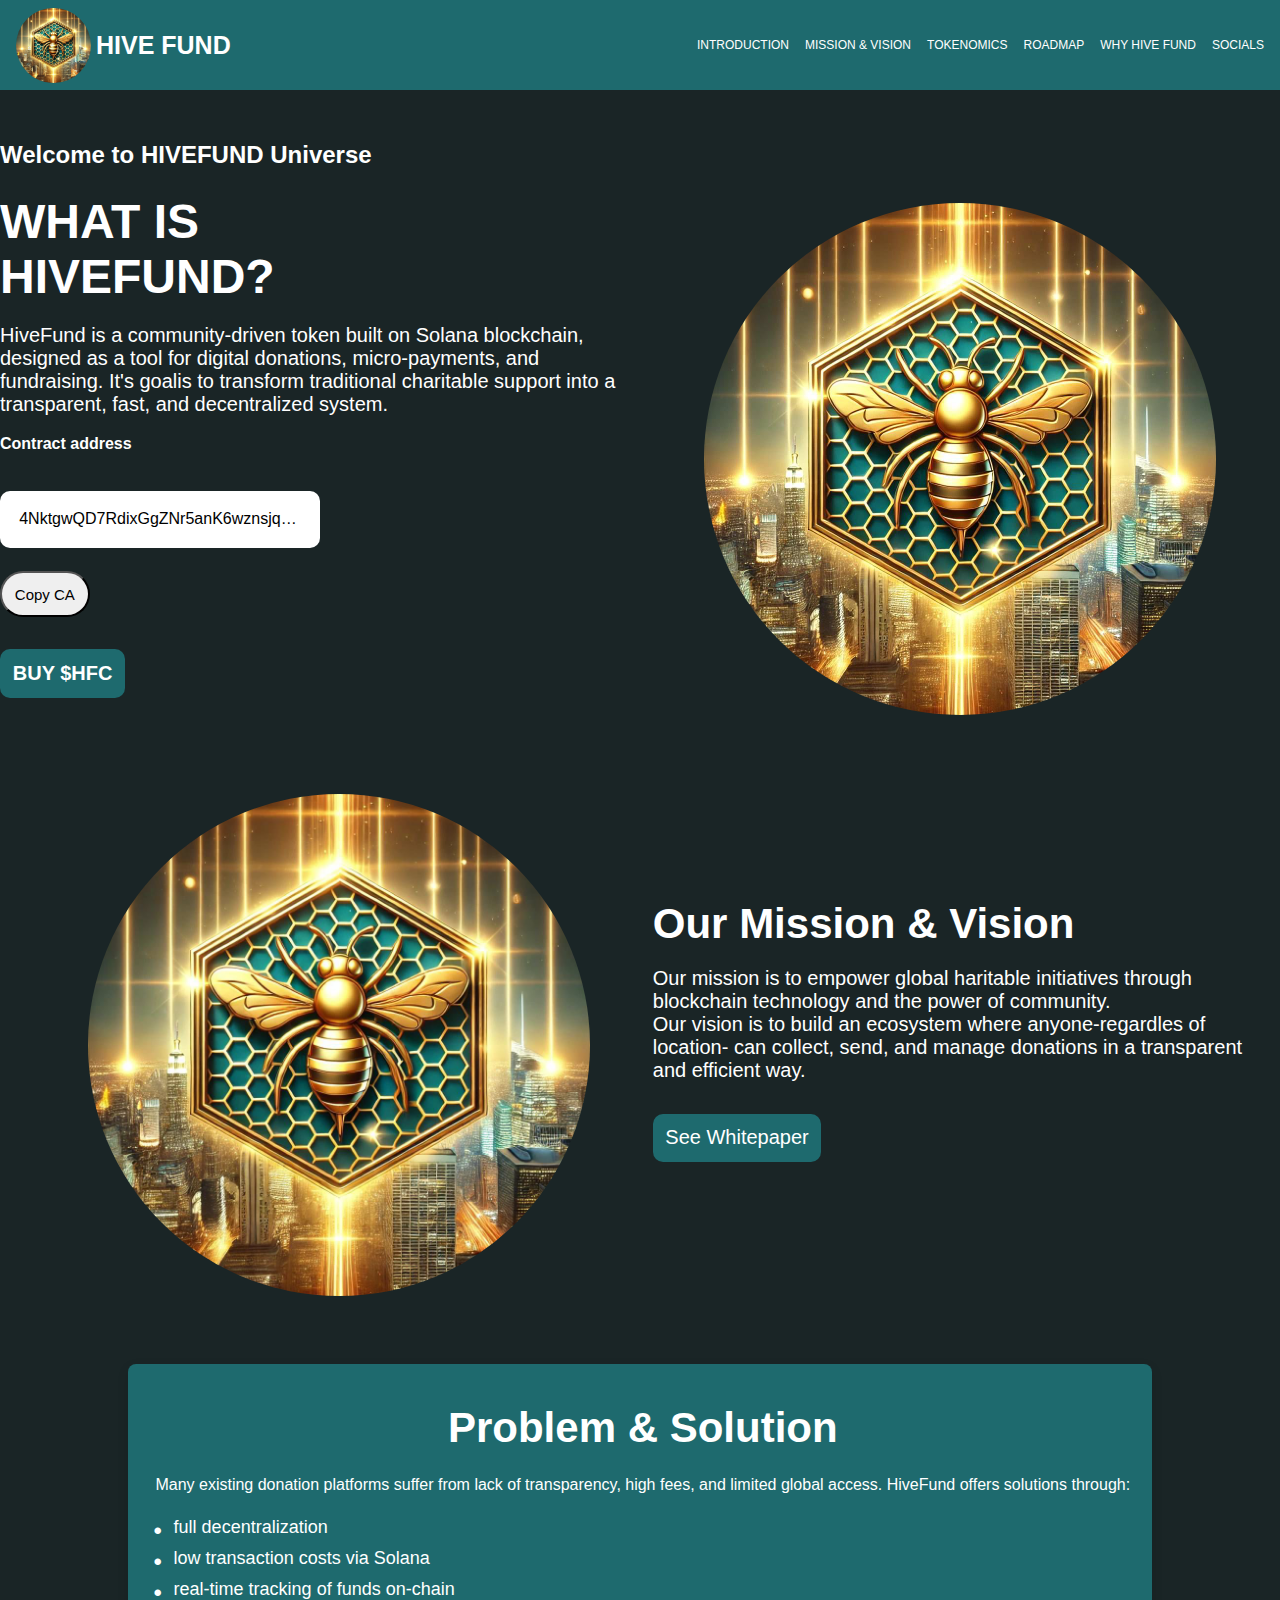
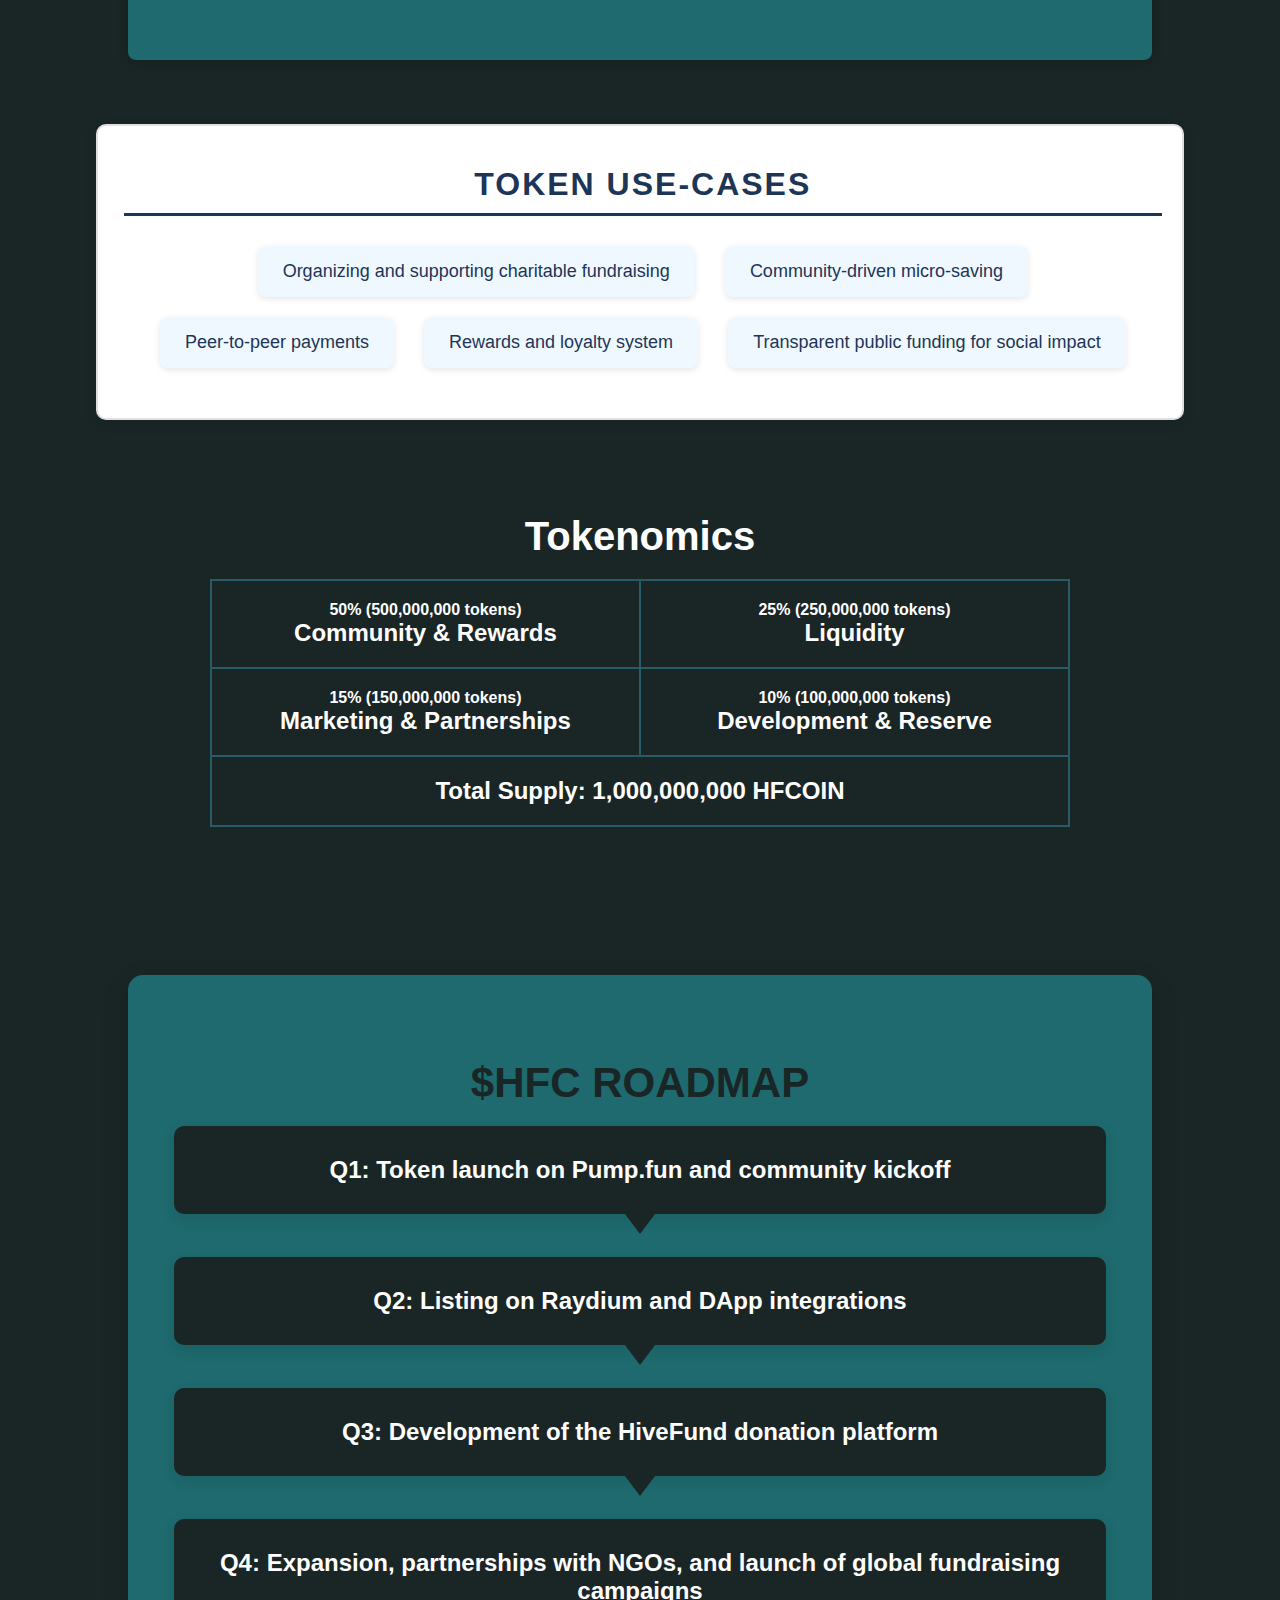
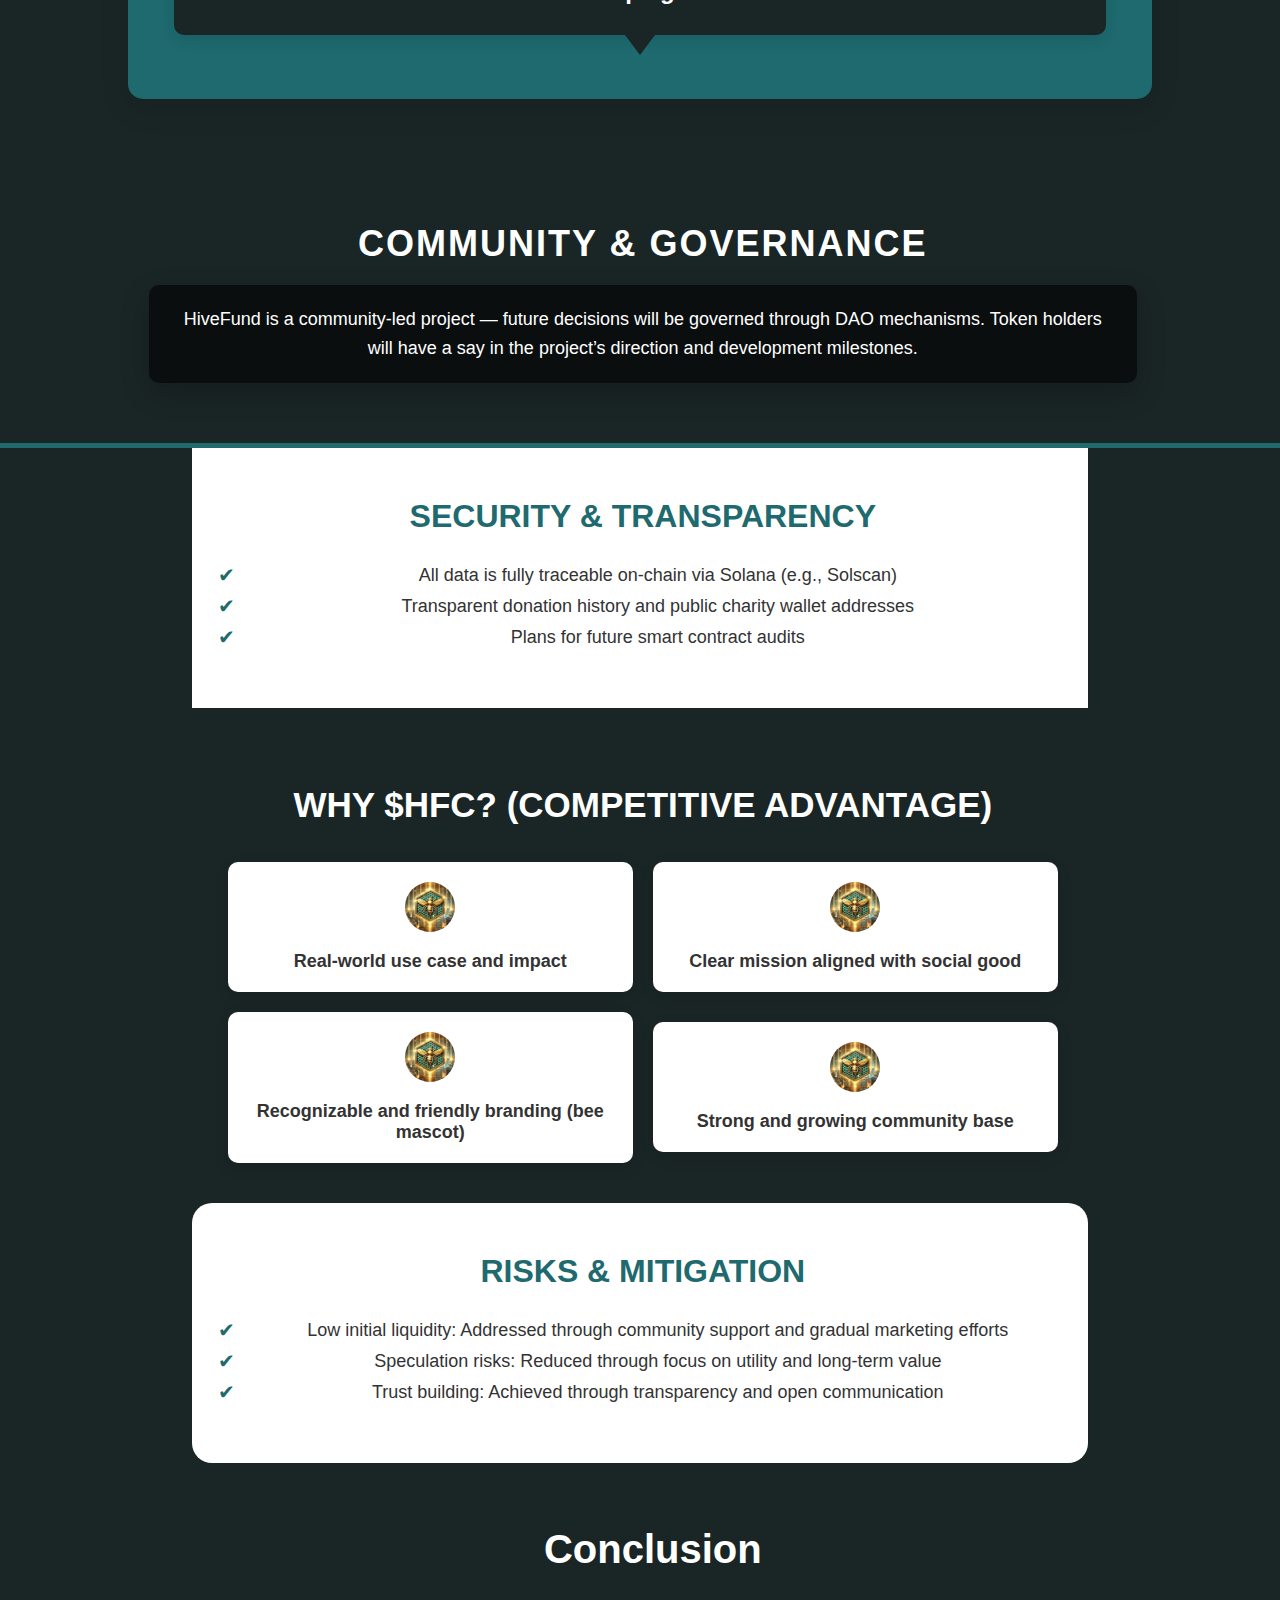
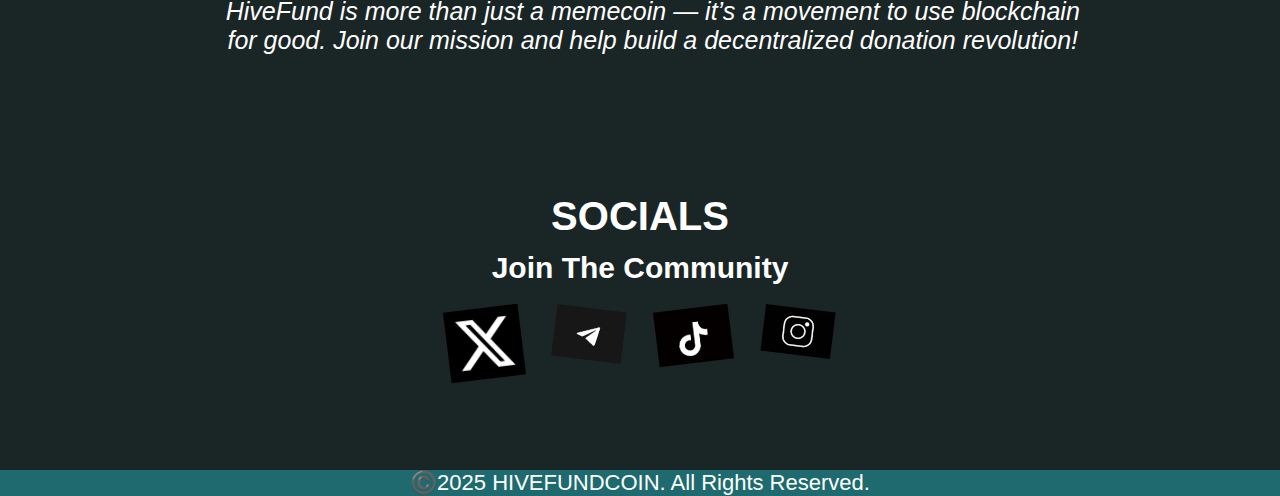
<file: index.html>
<!DOCTYPE html>
<html lang="en">
<head>
    <meta charset="UTF-8">
    <meta name="viewport" content="width=device-width, initial-scale=1.0">
    <title>HIVE FUND-$HFC</title>
    <link rel="stylesheet" href="index.css">
    <link rel="stylesheet" href="mediaquery.css">
</head>
<body>
    <main>
        <header>
            <div class="logo">
                <img id="navimg" src="HFCOIN 1.jpg" alt="logo" />
                <a href="/">HIVE FUND</a>
              </div>    
            <nav>
                <a href="#home">INTRODUCTION</a>
                <a href="#mission">MISSION & VISION</a>
              
                <a href="#tokenomics">TOKENOMICS</a>
                <a href="#roadmap">ROADMAP</a>
               
                <a href="#whyhfc">WHY HIVE FUND</a>
               
                <a href="#socials">SOCIALS</a>
            </nav>
<!--            <div id="menu" class="hamburger-menu">
                <svg
                  width="35px"
                  height="35px"
                  viewBox="0 0 24 24"
                  fill="none"
                  xmlns="http://www.w3.org/2000/svg"
                >
                  <path
                    d="M4 18L20 18"
                    stroke="#ffffff"
                    stroke-width="2"
                    stroke-linecap="round"
                  />
                  <path
                    d="M4 12L20 12"
                    stroke="#ffffff"
                    stroke-width="2"
                    stroke-linecap="round"
                  />
                  <path
                    d="M4 6L20 6"
                    stroke="#ffffff"
                    stroke-width="2"
                    stroke-linecap="round"
                  />
                </svg>
              </div>
        
              <!-- Mobile Nav -->
          <!--    <div id="nav-mobile" class="mobile-nav">
                <div id="close-mobile" class="close">
                  <svg
                    width="800px"
                    height="800px"
                    viewBox="0 0 32 32"
                    xmlns="http://www.w3.org/2000/svg"
                  >
                    <defs>
                      <style>
                        .cls-1 {
                          fill: none;
                          stroke: #ffffff;
                          stroke-linecap: round;
                          stroke-linejoin: round;
                          stroke-width: 2px;
                        }
                      </style>
                    </defs>
        
                    <title />
        
                    <g id="cross">
                      <line class="cls-1" x1="7" x2="25" y1="7" y2="25" />
        
                      <line class="cls-1" x1="7" x2="25" y1="25" y2="7" />
                    </g>
                  </svg>
                </div>
   <ul>
                    <li><a class="nav-link" href="#home">Introduction</a></li>
                    <li><a class="nav-link" href="#mission">Mission & Vision</a></li>
                    <li><a class="nav-link" href="#problem">Problem & Solutions</a></li>
                    <li><a class="nav-link" href="#tokenusecases">Tokenusecases</a></li>
                    <li><a class="nav-link" href="#tokenomics">Tokenomics</a></li>
                    <li><a class="nav-link" href="#roadmap">Roadmap</a></li>
                    <li><a class="nav-link" href="#community">Community</a></li>
                    <li><a class="nav-link" href="#security">Security & Transparency</a></li>
                    <li><a class="nav-link" href="#whyhfc">Why Hive Fund?</a></li>
                    <li><a class="nav-link" href="#risks">Risks & Mitigation</a></li>             
                    <li><a class="nav-link" href="#conclusion">Conclusion</a></li>
                    <li><a class="nav-link" href="#socials">Socials</a></li>
                  </ul>
              </div>  -->
        </header>
        <section id="home">
            <div class="flexbox">
                <div class="flexbox-text">
                    <h2>Welcome to HIVEFUND Universe</h2>
                    <h1>WHAT IS <br>HIVEFUND?</h1>
                  
                        <p>
                            HiveFund is a community-driven token built on Solana blockchain, designed as a tool
                             for digital donations, micro-payments, and fundraising. It's goalis to transform 
                             traditional charitable support into a transparent, fast, and decentralized system.
                        </p> 
                        <div id="w-node-_2d18da7a-de96-bf7e-873b-18011a8b0ee1-5fd9d824" class="row1-copy">
                            <div id="ca">Contract address</div>
                          
                            <!-- The content to copy (e.g., the contract address) -->
                            <span class="text-span" id="contractAddress" data-full-content="4NktgwQD7RdixGgZNr5anK6wznsjqhfz9xUqRwEMpump">
                              4NktgwQD7RdixGgZNr5anK6wznsjqhfz9xUqRwEMpump
                            </span>
                            <br>
                          
                            <!-- Button to copy the content -->
                            <button id="cabtn" onclick="copyCA()">Copy CA</button>
                          
                            <!-- Message to show success or failure -->
                            <p id="message"></p>
                          </div>
                          
                    
                        <div class="buy">
                            BUY $HFC
                        </div>           
                        
                </div>       
            <div class="flexbox-image">
                <img src="HFCOIN 1.jpg" alt="">
            </div>
            </div>
        </section>
         
                
       
        <section id="mission">
            <div class="mission-flexbox">
                <div class="mission-flexbox-image">
                    <img src="HFCOIN 1.jpg" alt="">
                </div>
                <div class="mission-flexbox-text">    
                    <h1>Our Mission & Vision</h1>
                    <p>Our mission is to empower global haritable initiatives through blockchain technology and
                        the power of community.
                        <br>
                        Our vision is to build an ecosystem where anyone-regardles of location- can collect, send,
                         and manage donations in a transparent and efficient way.
                    </p>
                    <a href="whitepapaer.html" style="text-decoration: none;">
                        <div class="whitepaper"> See Whitepaper</div>
                    </a>
                </div>       
           
            </div>
          
        </section>
        <section id="problem">
            <h1>Problem & Solution</h1>
            <p>Many existing donation platforms suffer from lack of transparency, high fees, and
                limited global access. HiveFund offers solutions through:
                <ul>
                    <li>full decentralization</li>
                    <li>low transaction costs via Solana</li>
                    <li>real-time tracking of funds on-chain</li>
                </ul>
            </p>
        </section>
        <section id="tokenusecases">
            <h1>TOKEN USE-CASES</h1>
            <ul>
                <li> Organizing and supporting charitable fundraising</li>
                <li>Community-driven micro-saving</li>
                <li>Peer-to-peer payments</li>
                <li>Rewards and loyalty system</li>
                <li>Transparent public funding for social impact</li>
            </ul>
        </section>
        <section id="tokenomics" class="tokenomics">
            <h1>Tokenomics</h1>
            <table>
                <tr>
                    <td>
                        <p class="percent">50% (500,000,000 tokens)</p>
                        <h2 class="table-text">Community & Rewards</h2>
                    </td>
                    <td>
                        <p class="percent">25% (250,000,000 tokens)</p>
                        <h2 class="table-text">Liquidity</h2>
                    </td>
                </tr>
                <tr>
                    <td>
                        <p class="percent">15% (150,000,000 tokens)</p>
                        <h2 class="table-text">Marketing & Partnerships</h2>
                    </td>
                    <td>
                        <p class="percent">10% (100,000,000 tokens)
                        </p>
                        <h2 class="table-text">Development & Reserve</h2>
                    </td>
                </tr>
                <tr>
                    <td colspan="2">
                    
                        <h2 class="table-text"> Total Supply: 1,000,000,000 HFCOIN</h2>
                    </td>
                </tr>
            </table>
        </section>
        <section id="roadmap">
            <h1>$HFC ROADMAP</h1>
            <div class="roadmap-item" id="q1">
              <h2>Q1: Token launch on Pump.fun and community kickoff</h2>
            </div>
            <div class="roadmap-line" id="line-q1-q2"></div>
            <div class="roadmap-item" id="q2">
              <h2>Q2: Listing on Raydium and DApp integrations</h2>
            </div>
            <div class="roadmap-line" id="line-q2-q3"></div>
            <div class="roadmap-item" id="q3">
              <h2>Q3: Development of the HiveFund donation platform</h2>
            </div>
            <div class="roadmap-line" id="line-q3-q4"></div>
            <div class="roadmap-item" id="q4">
              <h2>Q4: Expansion, partnerships with NGOs, and launch of global fundraising campaigns</h2>
            </div>
          </section>
        <section id="community">
            <h1>COMMUNITY & GOVERNANCE</h1>
            <p>HiveFund is a community-led project — future decisions will be governed through DAO mechanisms.
                Token holders will have a say in the project’s direction and development milestones.
                </p>
        </section>
        <section id="security">
            <h1>SECURITY & TRANSPARENCY</h1>
            <ul>
                <li>All data is fully traceable on-chain via Solana (e.g., Solscan) </li>
                <li> Transparent donation history and public charity wallet addresses </li>
                <li>Plans for future smart contract audits</li>
            </ul>
        </section>
        <section id="whyhfc">
            <h1> WHY $HFC? (COMPETITIVE ADVANTAGE)</h1>
            <div class="whyhfc-flex-container">
               
                <div class="whyhfc-flex-item">
                    <img src="HFCOIN 1.jpg" alt="Real-world use case" class="icon">
                    <h3>Real-world use case and impact</h3>
                </div>
                <div class="whyhfc-flex-item">
                    <img src="HFCOIN 1.jpg" alt="Clear mission" class="icon">
                    <h3>Clear mission aligned with social good</h3>
                </div>
                <div class="whyhfc-flex-item">
                    <img src="HFCOIN 1.jpg" alt="Friendly branding" class="icon">
                    <h3>Recognizable and friendly branding (bee mascot)</h3>
                </div>
                <div class="whyhfc-flex-item">
                    <img src="HFCOIN 1.jpg" alt="Strong community" class="icon">
                    <h3>Strong and growing community base</h3>
                </div>
            </div>
        </section>
        <section id="risks">
            <h1>RISKS & MITIGATION</h1>
            <ul>
                <li> Low initial liquidity: Addressed through community support and gradual marketing efforts</li>
                <li> Speculation risks: Reduced through focus on utility and long-term value</li>
                <li>Trust building: Achieved through transparency and open communication</li>
            </ul>
        </section>
        <section id="conclusion">
            <h1>Conclusion</h1>
            <p>HiveFund is more than just a memecoin — it’s a movement to use blockchain for good.
                Join our mission and help build a decentralized donation revolution!</p>
        </section>
        <section id="socials" class="socials">
            <div class="social-text">
                <h1>SOCIALS</h1>
                <h2>Join The Community</h2>
            </div>
          <div class="social-container">      
                <a href="https://x.com/hivefund2025?s=11">
                    <img class="social-x" src="new x.png" alt="">
                </a>
                <a href="https://t.me/hivefundofficial">
                    <img class="social-tg" src="telegram icon.png" alt="">
                </a>
                <a href="https://www.tiktok.com/@hivefund?_t=ZN-8vEMVRkR66Y&_r=1">
                    <img class="social-x" src="tiktok icon.png" alt="">
                </a>
                <a href="https://www.instagram.com/hive.fund?igsh=YmZ5anJzNmpoOW9s&utm_source=qr">
                    <img class="social-tg" src="ig icon.png" alt="">
                </a>
            </div>
           
        </section>
        <footer> ©️2025 HIVEFUNDCOIN. All Rights Reserved.</footer>
    </main>
</body>
</html>
<script>

function copyCA() {
  // Get the full contract address (from the data-full-content attribute)
  var contractAddress = document.getElementById("contractAddress").getAttribute("data-full-content");
  
  // Use the Clipboard API to copy the full content
  navigator.clipboard.writeText(contractAddress).then(function() {
    // Display success message
    document.getElementById("message").textContent = "Contract address copied to clipboard!";
  }).catch(function(err) {
    // Display failure message
    document.getElementById("message").textContent = "Failed to copy contract address.";
  });
}



    


    
const menu = document.getElementById("menu");
const closeButton = document.getElementById("close-mobile");
const nav = document.getElementById("nav-mobile");
const navLink = document.querySelectorAll(".nav-link");

menu.addEventListener("click", () => {
  nav.classList.add("show");
});

closeButton.addEventListener("click", () => {
  nav.classList.remove("show");
});

navLink.forEach((link) => {
  link.addEventListener("click", () => {
    nav.classList.remove("show");
  });
});

menu.addEventListener("click", () => {
  nav.classList.add("show");
  menu.classList.add("open"); // Add class to rotate the hamburger
});

closeButton.addEventListener("click", () => {
  nav.classList.remove("show");
  menu.classList.remove("open"); // Remove class to reset hamburger
});

    const hamburgerMenu = document.querySelector('.hamburger-menu');
const mobileNav = document.querySelector('.mobile-nav');

hamburgerMenu.addEventListener('click', function() {
    mobileNav.classList.toggle('show');
});





//     document.addEventListener("DOMContentLoaded", function() {
//     const sections = document.querySelectorAll('section'); // Select all sections to apply fade-in

//     // Function to check if an element is in the viewport
//     function isElementInViewport(el) {
//         const rect = el.getBoundingClientRect();
//         return (
//             rect.top >= 0 &&
//             rect.left >= 0 &&
//             rect.bottom <= (window.innerHeight || document.documentElement.clientHeight) &&
//             rect.right <= (window.innerWidth || document.documentElement.clientWidth)
//         );
//     }

//     // Function to add fade-in class when element is in viewport
//     function checkScroll() {
//         sections.forEach((section) => {
//             if (isElementInViewport(section)) {
//                 section.classList.add('fade-in');
//             }
//         });
//     }

//     // Listen to scroll event to trigger the fade-in when user scrolls to the sections
//     window.addEventListener('scroll', checkScroll);

//     // Optionally, you can also call the function once on page load to check if any section is already visible
//     checkScroll();
// });







// document.addEventListener("DOMContentLoaded", function() {
//     const sections = document.querySelectorAll('section'); // Select all sections to apply fade-in
//     const whyHfcItems = document.querySelectorAll('.whyhfc-flex-item'); // Select each item in #whyhfc

//     // Function to check if an element is in the viewport
//     function isElementInViewport(el) {
//         const rect = el.getBoundingClientRect();
//         return (
//             rect.top >= 0 &&
//             rect.left >= 0 &&
//             rect.bottom <= (window.innerHeight || document.documentElement.clientHeight) &&
//             rect.right <= (window.innerWidth || document.documentElement.clientWidth)
//         );
//     }

//     // Function to add fade-in class when element is in viewport
//     function checkScroll() {
//         sections.forEach((section) => {
//             if (isElementInViewport(section)) {
//                 section.classList.add('fade-in');
//             }
//         });

//         // For staggered fade-in in #whyhfc section
//         whyHfcItems.forEach((item, index) => {
//             if (isElementInViewport(item)) {
//                 setTimeout(() => {
//                     item.classList.add('fade-in');
//                 }, index * 300); // Delay each item by 300ms
//             }
//         });
//     }

//     // Listen to scroll event to trigger the fade-in when user scrolls to the sections
//     window.addEventListener('scroll', checkScroll);

//     // Optionally, you can also call the function once on page load to check if any section is already visible
//     checkScroll();
// });

</script>
</file>
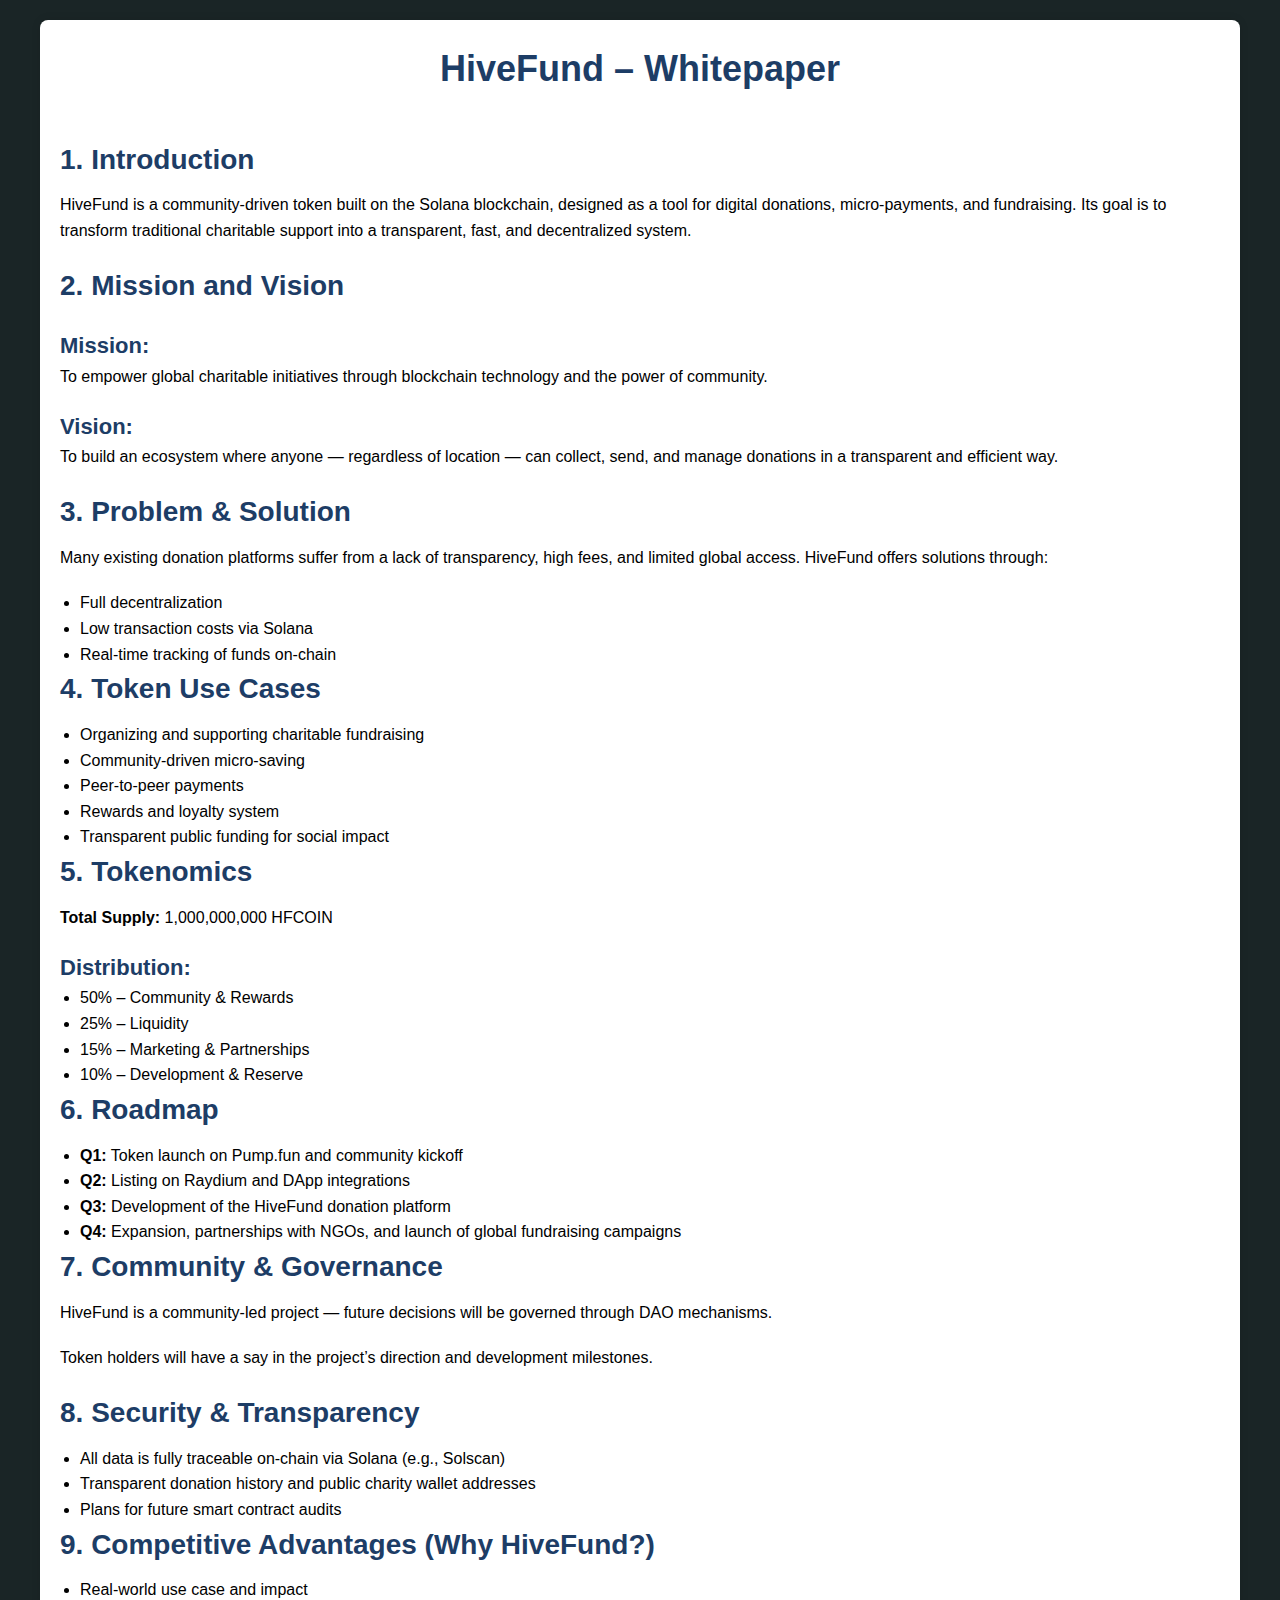
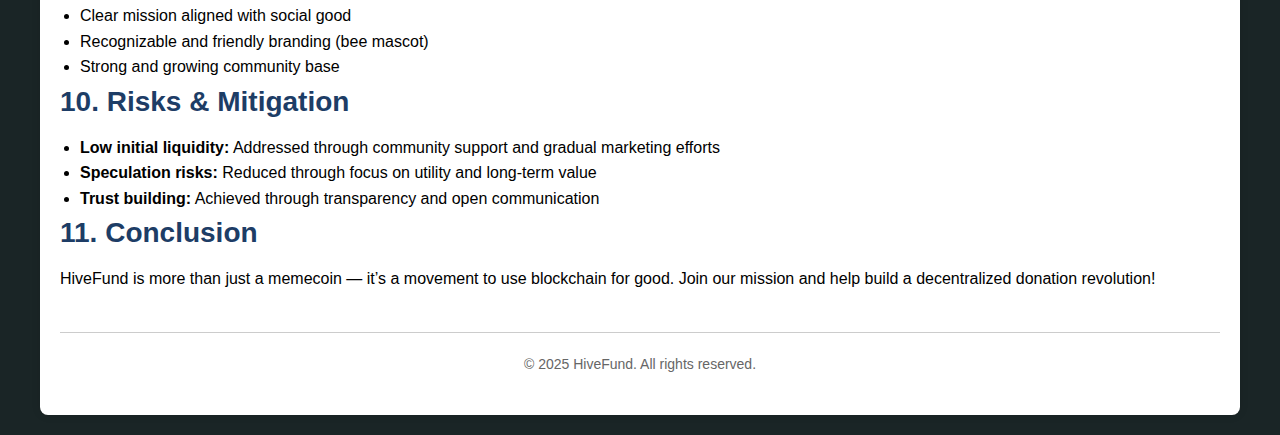
<file: whitepapaer.html>
<!DOCTYPE html>
<html lang="en">
<head>
    <meta charset="UTF-8">
    <meta name="viewport" content="width=device-width, initial-scale=1.0">
    <title>HiveFund – Whitepaper</title>
    <style>
        * {
    margin: 0;
    padding: 0;
    box-sizing: border-box;
}

body {
    font-family: Arial, sans-serif;
    line-height: 1.6;
    background-color: #1A2526;
    color: white;
    padding: 20px;
}

.container {
    max-width: 1200px;
    color: black;
    margin: 0 auto;
    background-color: #fff;
    padding: 20px;
    border-radius: 8px;
    box-shadow: 0 0 10px rgba(0, 0, 0, 0.1);
}

header {
    text-align: center;
    margin-bottom: 40px;
}

header h1 {
    font-size: 36px;
    color: #1d3d66;
}

h2 {
    font-size: 28px;
    margin-bottom: 10px;
    color: #1d3d66;
}

h3 {
    font-size: 22px;
    margin-top: 20px;
    color: #1d3d66;
}

p {
    font-size: 16px;
    margin-bottom: 20px;
}

ul {
    list-style-type: disc;
    margin-left: 20px;
    font-size: 16px;
}

footer {
    text-align: center;
    margin-top: 40px;
    padding-top: 20px;
    border-top: 1px solid #ccc;
}

footer p {
    font-size: 14px;
    color: #666;
}

/* Responsiveness for smaller screens */
@media (max-width: 768px) {
    header h1 {
        font-size: 28px;
    }

    h2 {
        font-size: 24px;
    }

    h3 {
        font-size: 20px;
    }

    p {
        font-size: 14px;
    }

    ul {
        margin-left: 15px;
        font-size: 14px;
    }

    .container {
        padding: 15px;
    }

    footer p {
        font-size: 12px;
    }
}

/* Responsiveness for mobile screens */
@media (max-width: 480px) {
    header h1 {
        font-size: 24px;
    }

    h2 {
        font-size: 20px;
    }

    h3 {
        font-size: 18px;
    }

    p {
        font-size: 14px;
    }

    ul {
        margin-left: 10px;
        font-size: 14px;
    }

    footer p {
        font-size: 12px;
    }
}

    </style>
</head>
<body>
    <div class="container">
        <header>
            <h1>HiveFund – Whitepaper</h1>
        </header>

        <section id="intro">
            <h2>1. Introduction</h2>
            <p>HiveFund is a community-driven token built on the Solana blockchain, designed as a tool for digital donations, micro-payments, and fundraising. Its goal is to transform traditional charitable support into a transparent, fast, and decentralized system.</p>
        </section>

        <section id="mission-vision">
            <h2>2. Mission and Vision</h2>
            <h3>Mission:</h3>
            <p>To empower global charitable initiatives through blockchain technology and the power of community.</p>
            <h3>Vision:</h3>
            <p>To build an ecosystem where anyone — regardless of location — can collect, send, and manage donations in a transparent and efficient way.</p>
        </section>

        <section id="problem-solution">
            <h2>3. Problem & Solution</h2>
            <p>Many existing donation platforms suffer from a lack of transparency, high fees, and limited global access. HiveFund offers solutions through:</p>
            <ul>
                <li>Full decentralization</li>
                <li>Low transaction costs via Solana</li>
                <li>Real-time tracking of funds on-chain</li>
            </ul>
        </section>

        <section id="token-use-cases">
            <h2>4. Token Use Cases</h2>
            <ul>
                <li>Organizing and supporting charitable fundraising</li>
                <li>Community-driven micro-saving</li>
                <li>Peer-to-peer payments</li>
                <li>Rewards and loyalty system</li>
                <li>Transparent public funding for social impact</li>
            </ul>
        </section>

        <section id="tokenomics">
            <h2>5. Tokenomics</h2>
            <p><strong>Total Supply:</strong> 1,000,000,000 HFCOIN</p>
            <h3>Distribution:</h3>
            <ul>
                <li>50% – Community & Rewards</li>
                <li>25% – Liquidity</li>
                <li>15% – Marketing & Partnerships</li>
                <li>10% – Development & Reserve</li>
            </ul>
        </section>

        <section id="roadmap">
            <h2>6. Roadmap</h2>
            <ul>
                <li><strong>Q1:</strong> Token launch on Pump.fun and community kickoff</li>
                <li><strong>Q2:</strong> Listing on Raydium and DApp integrations</li>
                <li><strong>Q3:</strong> Development of the HiveFund donation platform</li>
                <li><strong>Q4:</strong> Expansion, partnerships with NGOs, and launch of global fundraising campaigns</li>
            </ul>
        </section>

        <section id="community-governance">
            <h2>7. Community & Governance</h2>
            <p>HiveFund is a community-led project — future decisions will be governed through DAO mechanisms.</p>
            <p>Token holders will have a say in the project’s direction and development milestones.</p>
        </section>

        <section id="security-transparency">
            <h2>8. Security & Transparency</h2>
            <ul>
                <li>All data is fully traceable on-chain via Solana (e.g., Solscan)</li>
                <li>Transparent donation history and public charity wallet addresses</li>
                <li>Plans for future smart contract audits</li>
            </ul>
        </section>

        <section id="competitive-advantages">
            <h2>9. Competitive Advantages (Why HiveFund?)</h2>
            <ul>
                <li>Real-world use case and impact</li>
                <li>Clear mission aligned with social good</li>
                <li>Recognizable and friendly branding (bee mascot)</li>
                <li>Strong and growing community base</li>
            </ul>
        </section>

        <section id="risks-mitigation">
            <h2>10. Risks & Mitigation</h2>
            <ul>
                <li><strong>Low initial liquidity:</strong> Addressed through community support and gradual marketing efforts</li>
                <li><strong>Speculation risks:</strong> Reduced through focus on utility and long-term value</li>
                <li><strong>Trust building:</strong> Achieved through transparency and open communication</li>
            </ul>
        </section>

        <section id="conclusion">
            <h2>11. Conclusion</h2>
            <p>HiveFund is more than just a memecoin — it’s a movement to use blockchain for good. Join our mission and help build a decentralized donation revolution!</p>
        </section>

        <footer>
            <p>&copy; 2025 HiveFund. All rights reserved.</p>
        </footer>
    </div>
</body>
</html>
</file>
<file: index.css>
*{
  padding: 0;
  margin: 0;
  box-sizing: border-box;
  /* font-family: 'Lucida Sans', 'Lucida Sans Regular', 'Lucida Grande', 'Lucida Sans Unicode', Geneva, Verdana, sans-serif; */
}


header {
  background-color: #1E6A6E;
  height: 10vh;
   position: fixed;
    top: 0;
    left: 0;
    right: 0;
  display: flex;
  justify-content: space-between;
  align-items: center;
  padding: 0 16px;
  z-index: 1000;
  position: fixed;
  top: 0;
  left: 0;
}

#navimg{
  border-radius: 100%;
}
header .logo {
  display: flex;
  justify-content: space-between;
  gap: 5px;
  align-items: center;
}

header .logo img {
  height: 100%;
  width: 75px;
}

header .logo a {
  color: #fff;
  text-decoration: none;
  font-weight: bold;
  font-size: 25px;
}

header nav {
  display: flex;
  align-items: center;
  gap: 16px;
}

header nav a {
  color: #fff;
  text-decoration: none;
  font-weight: 500;
  font-size: 12px;
  transition: 0.3s linear;
}

header nav a:hover {
  color: gray;
}

header .extra-nav {
  display: flex;
  align-items: center;
}



header .hamburger-menu {
  cursor: pointer;
  display: none;
}

/*header .mobile-nav {
  display: none;
  position: fixed;
  top: 0;
  left: 0;
  width: 100%;
  height: 100vh;
  background-color: #265d66;
  color: white;
  transform: translateY(-100%);
  transition: all 0.3s ease-in-out;
  z-index: 1001;
}
*/
header .mobile-nav.show {
  transform: translateY(0);
}

header .mobile-nav ul {
  display: flex;
  flex-direction: column;
  align-items: center;
  gap: 16px;
  padding-top: 100px;
  width: 100%;
}

header .mobile-nav ul li {
  width: 100%;
  text-align: center;
}

header .mobile-nav ul li a {
  color: #fff;
  font-size: 25px;
  text-decoration: none;
  padding: 12px;
  text-align: center;
  width: 100%;
}

header .mobile-nav .close {
  position: absolute;
  top: 16px;
  right: 16px;
  cursor: pointer;
}


body{
  background-color: #1A2526;
  color: white;
  font-family: 'Gill Sans', 'Gill Sans MT', Calibri, 'Trebuchet MS', sans-serif;  
}

/* home */
#home{
  margin-top: 5%;
  margin-bottom: 5%;
  padding: auto 2%;
}
.flexbox-text h2{
  /* padding: 10% 2%; */
  padding-top: 12%;
  /* padding-left: 2%; */
}
.flexbox-text h1{
  padding-top: 4%;
  font-size: 48px;
}


.flexbox{
  display: flex;
  align-items: center;
  justify-content: space-between;
}
.flexbox-text{
  flex: 1;
  max-width: 50%;
  /* background-color: pink; */
}
.flexbox-text p{
  font-size: 20px;
  margin-top: 3%;
  /* margin-top: 2%; */
}
.flexbox-image{
  max-width: 50%;
  margin: auto;
  flex: 1;
  /* background-color: burlywood; */
  /* padding-left: 12.5%; */
  
}
.flexbox-image img{
  width: 80%;
  margin-left: 10%;
  margin-top: 20%;
  border-radius: 100%;

  
}
#textToCopy {             padding: 10px;             font-size: 10px;             width: 300px;         }         #copyButton {             padding: 10px 20px;             font-size: 16px;             margin-left: 10px;             cursor: pointer;         }
.buy{
  background-color: #1E6A6E;
  width: fit-content;
  padding: 2%;
  border-radius: 10px;
  display: flex;
  margin: 5% 0;
  text-align: center;
  font-size: 20px;
  font-weight: bolder;
}





/* mission and vision */

#mission{
  margin-top: 5%;
  margin-bottom: 5%;
  padding-left: 2%;
}
.mission-flexbox{
  display: flex;
  align-items: center;
  /* margin: 0 auto */
}
.mission-flexbox-text{
  max-width: 50%;
  padding: auto;
  margin: auto;
  /* background-color: pink; */
}
.mission-flexbox-text h1{
  font-size: 42px;
}
.mission-flexbox-text p{
  font-size: 20px;
  margin-top: 3%;
  margin-bottom: 3%;
}

.mission-flexbox-image{
  max-width: 50%;
  /* background-color: burlywood; */
  /* padding-left: 12.5%; */
  
}
.mission-flexbox-image img{
  border-radius: 100%;
  width: 80%;
  margin-left: 10%;
}
.whitepaper{
  background-color: #1E6A6E;
  width: fit-content;
  padding: 2%;
  border-radius: 10px;
  display: flex;
  margin: 5% 0;
  text-align: center;
  font-size: 20px;
  color: white;
}


/* problem and solution */

/* Section Styling */
#problem {
  padding: 40px 20px; /* Add padding around the content */
  background-color: #1E6A6E; /* Light background color */
  border-radius: 8px; /* Rounded corners */
  box-shadow: 0 4px 12px rgba(0, 0, 0, 0.1); /* Subtle shadow effect */
  margin: 5% auto; /* Centered with margin */
  width: 80%; /* Maximum width */
  padding-left: 2%;
}

/* Heading Styling */
#problem h1 {
  font-size: 42px; /* Larger font size */
  color: white; /* Dark color for heading */
  margin-bottom: 20px; /* Space below the heading */
  text-align: center; /* Center align the heading */
}

/* Paragraph Styling */
#problem p {
  font-size: 16px; /* Regular text size */
  color: white; /* Dark gray color for text */
  line-height: 1.6; /* Increased line height for readability */
  margin-bottom: 20px; /* Space below the paragraph */
  text-align: center; /* Center-align the text */
}

/* List Styling */
#problem ul {
  list-style-type: none; /* Remove default bullet points */
  padding-left: 0; /* Remove padding */
  margin: 0; /* Remove margin */
}

/* List Item Styling */
#problem ul li {
  font-size: 18px; /* Slightly larger font for list items */
  color: white; /* Blue color for the list items */
  margin-bottom: 10px; /* Space between list items */
  padding-left: 20px; /* Indentation for list items */
  position: relative; /* For custom bullet point */
}

/* Custom Bullet Points */
#problem ul li::before {
  content: "•"; /* Custom bullet */
  font-size: 24px; /* Bullet size */
  color: white; /* Bullet color */
  position: absolute; /* Positioning the bullet */
  left: 0; /* Align left */
  top: 0; /* Align top */
}

/* Responsive Styling */
@media (max-width: 768px) {
  #problem {
      padding: 20px 10px; /* Reduced padding for smaller screens */
      max-width: 100%; /* Full width on smaller screens */
  }

  #problem h1 {
      font-size: 28px; /* Slightly smaller heading on small screens */
  }

  #problem p, #problem ul li {
      font-size: 14px; /* Smaller text for better readability */
  }
}




/* token use cases */
/* Section Styling */
#tokenusecases {
  padding: 40px 20px; /* Add padding around the content */
  background-color: #ffffff; /* White background */
  border: 2px solid #e0e0e0; /* Light border around the section */
  border-radius: 10px; /* Rounded corners */
  box-shadow: 0 4px 16px rgba(0, 0, 0, 0.05); /* Light shadow */
  margin: 30px auto; /* Centered with margin */
  width: 85%; /* Maximum width */
  transition: transform 0.3s ease-in-out; /* Smooth hover effect */
  padding-left: 2%;
}
#tokenusecases h1 {
  font-size: 32px; /* Larger font size for the heading */
  color: #1d3557; /* Dark blue color */
  font-weight: 600; /* Bold weight */
  margin-bottom: 20px; /* Space below the heading */
  text-align: center; /* Center-align the heading */
  text-transform: uppercase; /* Uppercase text for emphasis */
  letter-spacing: 2px; /* Slight spacing between letters */
  border-bottom: 3px solid #1d3557; /* Underline with the same color as text */
  padding-bottom: 10px; /* Space between text and underline */
}

#tokenusecases:hover {
  transform: scale(1.05); /* Slight zoom effect on hover */
}

/* List Styling */
#tokenusecases ul {
  list-style-type: none; /* Remove default bullet points */
  padding: 0; /* Remove padding */
  margin: 0; /* Remove margin */
  display: flex; /* Flexbox layout for the list */
  flex-wrap: wrap; /* Wrap the items onto the next line if necessary */
  justify-content: center; /* Center-align the items */
}

/* List Item Styling */
#tokenusecases ul li {
  background-color: #f0f8ff; /* Light blue background for each item */
  color: #1d3557; /* Dark blue text */
  font-size: 18px; /* Font size */
  font-weight: 500; /* Slightly bold */
  padding: 15px 25px; /* Padding for space around the text */
  margin: 10px 15px; /* Margin between items */
  border-radius: 8px; /* Rounded corners for each list item */
  box-shadow: 0 2px 6px rgba(0, 0, 0, 0.1); /* Light shadow for the items */
  text-align: center; /* Center-align the text */
  transition: transform 0.3s ease-in-out; /* Smooth effect for hover */
  cursor: pointer; /* Cursor pointer to indicate clickable items */
}

/* Hover Effect on List Items */
#tokenusecases ul li:hover {
  transform: translateY(-5px); /* Lift the item on hover */
  box-shadow: 0 4px 12px rgba(0, 0, 0, 0.2); /* Darker shadow */
}

/* Responsive Design */
@media (max-width: 768px) {
  #tokenusecases {
      padding: 20px 10px; /* Reduced padding for smaller screens */
      max-width: 100%; /* Full width on smaller screens */
  }

  #tokenusecases ul {
      flex-direction: column; /* Stack the list items vertically */
      align-items: center; /* Center-align the list items */
  }

  #tokenusecases ul li {
      font-size: 16px; /* Slightly smaller text on smaller screens */
      width: 80%; /* Full width for list items on smaller screens */
  }
}








/* Tokenomics */
.tokenomics{
  padding: 5% 2%;
  
}
.tokenomics h1{
  font-size: 40px;
  text-align: center;
  color: white;
}
table{
  width: 70%;
  border-collapse: collapse;
  margin: 20px auto;
  text-align: center;
  table-layout: fixed;
}
.percent{
  color: white;
  font-weight: bold;
}
td{
  border:  2px solid #265d66;
  padding: 20px;
}
.spanning-cell{
  column-span: 2;
}








/* Roadmap */
/* General styles */


#roadmap {
  width: 80%;
  margin: 5% auto;
  padding: 5% 2%;
  background-color: #1E6A6E;
  border-radius: 15px;
  box-shadow: 0 10px 30px rgba(0, 0, 0, 0.1);
}
#roadmap h1{
    text-align: center;
    font-size: 42px;
    color: #1A2526;
    margin: 2% auto;
}


/* Roadmap Item Styles */
.roadmap-item {
  position: relative;
  text-align: center;
  padding: 30px;
  margin: 0 20px;
  background-color: #1A2526; /* Changed to your requested color */
  color: white;
  border-radius: 10px;
  box-shadow: 0 5px 15px rgba(0, 0, 0, 0.1);
  transition: transform 0.3s ease;
}

.roadmap-item:hover {
  transform: translateY(-10px);
  box-shadow: 0 10px 30px rgba(0, 0, 0, 0.2);
}

/* Arrows linking each section (without the line) */
.roadmap-line {
  width: 50px;
  height: 3px;
  background-color: transparent; /* Removed the line color */
  margin: 20px auto;
  position: relative;
}


#q1::after {
  content: "";
  width: 0;
  height: 0;
  border-left: 15px solid transparent;
  border-right: 15px solid transparent;
  border-top: 20px solid #1A2526; /* Arrow color updated to match the color of the div */
  position: absolute;
  bottom: -20px;
  left: 50%;
  transform: translateX(-50%);
}

#q2::after {
  content: "";
  width: 0;
  height: 0;
  border-left: 15px solid transparent;
  border-right: 15px solid transparent;
  border-top: 20px solid #1A2526; /* Arrow color updated to match the color of the div */
  position: absolute;
  bottom: -20px;
  left: 50%;
  transform: translateX(-50%);
}

#q3::after {
  content: "";
  width: 0;
  height: 0;
  border-left: 15px solid transparent;
  border-right: 15px solid transparent;
  border-top: 20px solid #1A2526; /* Arrow color updated to match the color of the div */
  position: absolute;
  bottom: -20px;
  left: 50%;
  transform: translateX(-50%);
}

#q4::after {
  content: "";
  width: 0;
  height: 0;
  border-left: 15px solid transparent;
  border-right: 15px solid transparent;
  border-top: 20px solid #1A2526; /* Arrow color updated to match the color of the div */
  position: absolute;
  bottom: -20px;
  left: 50%;
  transform: translateX(-50%);
}


/* community and security */
/* Global reset */


/* Community & Governance Section Styles */
#community {
  background: url('https://via.placeholder.com/1200x600') center/cover no-repeat; /* Example background image */
  color: white;
  padding: 60px 20px;
  text-align: center;
  padding-left: 2%;
  border-bottom: 5px solid #1E6A6E;
}

#community h1 {
  font-size: 36px;
  font-weight: bold;
  margin-bottom: 20px;
  text-transform: uppercase;
  letter-spacing: 2px;
  color: #ffffff;
}

#community p {
  font-size: 18px;
  line-height: 1.6;
  max-width: 80%;
  margin: 0 auto;
  padding: 20px;
  background-color: rgba(0, 0, 0, 0.6);
  border-radius: 10px;
  box-shadow: 0 10px 30px rgba(0, 0, 0, 0.2);
}

#community p span {
  font-weight: bold;
  color: #1E6A6E; /* Accent color */
}

/* Security & Transparency Section Styles */
#security {
  background-color: #ffffff;
  padding: 50px 20px;
  padding-left: 2%;
  text-align: center;
  max-width: 70%;
  margin: auto;
}

#security h1 {
  font-size: 32px;
  font-weight: bold;
  color: #1E6A6E;
  margin-bottom: 30px;
}

#security ul {
  list-style-type: none;
  padding: 0;
}

#security li {
  font-size: 18px;
  color: #333;
  margin: 10px 0;
  position: relative;
  padding-left: 30px;
}

#security li::before {
  content: '✔';
  color: #1E6A6E;
  font-size: 20px;
  position: absolute;
  left: 0;
  top: 50%;
  transform: translateY(-50%);
}

#security li:hover {
  background-color: #f9f9f9;
  padding-left: 35px;
  transition: all 0.3s ease;
}

/* Responsive Design */
@media (max-width: 768px) {
  #community h1 {
    font-size: 28px;
  }

  #community p {
    font-size: 16px;
    padding: 15px;
  }

  #security h1 {
    font-size: 28px;
  }

  #security li {
    font-size: 16px;
  }
}






/* why hfc */

#whyhfc {
  display: flex;
  flex-direction: column;
  justify-content: center;
  align-items: center;
  padding: 40px 20px;
  padding-left: 2%;
}

.whyhfc-flex-container {
  display: flex;
  flex-wrap: wrap;
  justify-content: center; /* Centers the items */
  align-items: center;
  gap: 20px;
  max-width: 900px; /* Ensures the items are within a reasonable width */
}
#whyhfc h1{
  color: white;
  font-size: 35px;
  text-align: center;
  margin: 3% auto;
}

.whyhfc-flex-item {
  text-align: center;
  width: 45%; /* Makes sure 2 items are placed at the top and 2 at the bottom */
  background-color: #ffffff;
  padding: 20px;
  border-radius: 10px;
  box-shadow: 0 5px 15px rgba(0, 0, 0, 0.1);
  transition: transform 0.3s ease;
}
.whyhfc-flex-item h3{
  font-size: 18px;
}
.whyhfc-flex-item img{
  border-radius: 100%;
}
.whyhfc-flex-item:hover {
  transform: translateY(-10px);
  box-shadow: 0 10px 30px rgba(0, 0, 0, 0.2);
}

.icon {
  width: 50px;
  height: 50px;
  object-fit: cover;
  margin-bottom: 15px;
}

h3 {
  font-size: 18px;
  color: #333;
  font-weight: bold;
}

/* Responsive Design */
@media (max-width: 768px) {
  .flex-item {
    width: 90%; /* Stacks the items on smaller screens */
  }
}




/* risks and mitigation */
#risks {
  background-color: #ffffff;
  padding: 50px 20px;
  text-align: center;
  max-width: 70%;
  margin: auto;
  padding-left: 2%;
  border-radius: 20px;
}

#risks h1 {
  font-size: 32px;
  font-weight: bold;
  color: #1E6A6E;
  margin-bottom: 30px;
}

#risks ul {
  list-style-type: none;
  padding: 0;
}

#risks li {
  font-size: 18px;
  color: #333;
  margin: 10px 0;
  position: relative;
  padding-left: 30px;
}

#risks li::before {
  content: '✔';
  color: #1E6A6E;
  font-size: 20px;
  position: absolute;
  left: 0;
  top: 50%;
  transform: translateY(-50%);
}

#risks li:hover {
  background-color: #f9f9f9;
  padding-left: 35px;
  transition: all 0.3s ease;
}



@media (max-width: 768px) {
  #risks h1 {
    font-size: 28px;
  }

  #risks li {
    font-size: 16px;
  }
}





/* Conclusion */
#conclusion{
  margin: 5% auto;
  padding-left: 2%;

}
#conclusion h1{
  text-align: center;
  color: white;
  font-size: 40px;
  margin-bottom: 2%;
}
#conclusion p{
 text-align: center;
 font-style: italic;
 font-size: 25px;
 color: white;
 max-width: 70%;
 margin: auto;
}


/* socials */
.socials{
  padding: 5%;
}
.social-container{
  display: flex;
  gap: 2em;
  width: fit-content;
  margin: 2% auto;
}
.social-text h1{
  font-size: 40px;
  text-align: center;
  margin-top: 1%;
}
.social-text h2{
  text-align: center;
  font-size: 30px;
  margin-top: 1%;
}
.social-x{
  width: 75px;
  /* border-radius: 100%; */
  transform: rotate(-7deg);
  /* margin: 10px 5px; */
}
.social-tg{
  width: 70px;
  transform: rotate(7deg);
  /* margin: 10px 5px; */
}



/* FOOTER */
footer{
  background-color: #1E6A6E;
  text-align: center;
  font-size: 22px;
  padding: 2% auto;
  /* height: 10%; */
}



@media (max-width: 1024px) {
  header nav,
header .extra-nav {
  display: none;
}

header .hamburger-menu {
  display: block;
}

/*header .mobile-nav {
  position: absolute;
  display: flex;
  flex-direction: column;
  justify-content: center;
  align-items: center;
  top: 0;
  left: 0;
  right: 0;
  transform: translateY(-100%);
  height: 100vh;
  background-color: #265d66;
  color: white;
  z-index: 999;
  transition: all 0.2s linear;
}*/

header .mobile-nav.show {
  transform: translateY(0);
  transition: all 0.2s linear;
}

header .mobile-nav .close {
  position: absolute;
  top: 24px;
  right: 16px;
  display: flex;
  justify-content: end;
  width: 100%;
}

header .mobile-nav .close svg {
  cursor: pointer;
  width: 35px;
  height: 35px;
}

header .mobile-nav ul {
  display: flex;
  flex-direction: column;
  justify-content: center;
  align-items: center;
  gap: 8px;
  width: 100%;
}

header .mobile-nav ul li {
  cursor: pointer;
  position: relative;
  list-style: none;

}

header .mobile-nav ul li a {
  color: #fff;
  text-decoration: none;
  font-weight: 500;
  font-size: 36px;
  transition: 0.3s linear;
}

header .mobile-nav ul li .nav-link::after {
  content: "";
  display: block;
  border-bottom: 1px solid #fff;
  width: 0%;
  transition: 0.3s linear;
}

header .mobile-nav ul li:hover .nav-link::after {
  width: 100%;
  transition: 0.3s linear;
}
}







/* 
.fade-in {
  opacity: 0;
  transform: translateY(20px); 
  animation: fadeIn 0.8s ease-out forwards; 
}


@keyframes fadeIn {
  to {
      opacity: 1;
      transform: translateY(0); 
  }
}


img, .icon {
  opacity: 0;
  transition: opacity 0.6s ease-in-out;
}


section.fade-in img, section.fade-in .icon {
  opacity: 1;
}


section {
  opacity: 0;
  transition: opacity 0.8s ease-out;
} */
#ca {
  margin: 3% auto;
  font-weight: bolder;
}

#contractAddress {
  max-width: 50%;
  /* height: 20vh; */
  background-color: white;
  color: black;
  padding: 3%;
  margin: 3% 0;
  border-radius: 10px;
  text-overflow: ellipsis; /* Add "..." at the end */
  white-space: nowrap; /* Prevent text from wrapping onto multiple lines */
  display: inline-block;
  overflow: hidden;
}

#cabtn {
  border-radius: 25px;
  font-size: 15px;
  padding: 2%;
}
</file>
<file: mediaquery.css>
@media (max-width: 1024px) {
    #home{
        margin-top: 10%;
    }
    #home .flexbox {
        flex-direction: column; /* Stack the items vertically */
    }

    #home .flexbox-image {
        order: -1; /* This moves the image to the top */
    }

    #home .flexbox-text {
        text-align: center; /* Optional: Center the text for a better layout on small screens */
    }
    .flexbox-image img{
        margin-top: 10%;
    }
    .flexbox-text{
        max-width: 80%;
    }
    .flexbox-text h1{
        font-size: 35px;
    }


    
    .mission-flexbox {
        flex-direction: column; /* Stack the items vertically */
    }

    .mission-flexbox-image {
        order: -1; /* This moves the image to the top */
    }
    .mission-flexbox-text {
        max-width: 80%;
        text-align: center; /* Optional: Center the text for a better layout on small screens */
    }

    


   
}
@media (max-width: 768px) {
    .home-img{
        margin-top: 20%;
    }
    table{
        width: 80%;
        font-size: 14px;
    }
    #roadmap h1{
        font-size: 30px
    }
    .roadmap-item{
        font-size: 12px;
    }
    #whyhfc h1{
        font-size: 25px;
    }
    .whyhfc-flex-container{
        flex-direction: column;
    }
    .whyhfc-flex-item{
        width: 90%;
    }
    #conclusion h1{
        font-size: 30px;
    }
    #conclusion p{
        font-size: 20px;
        max-width: 80%;
    }
    .social-text h1{
        font-size: 30px;
    }
    .social-text h2{
        font-size: 20px;
    }
    .social-x{
        width: 55px;
    }
    .social-tg{
        width: 50px;
    }
}
@media (max-width: 576px) {
    #home{
        margin-top: 15%;
    }
    .flexbox-image img{
        width: 70%;
        margin-left: 15%;
    }
    .flexbox-text h1{
        font-size: 30px;
    }.flexbox-text p{
        font-size: 15px;
    }
    .mission-flexbox-text h1{
        font-size: 30px;
    }
    .mission-flexbox-text p{
        font-size: 15px;
    }
    #problem{
        width: 70%;
    }
    #tokenusecases{
        width: 75%;
    }
    .tokenomics h1{
        font-size: 30px;
    }
    table{
        font-size: 12px;
    }
    #roadmap h1{
        font-size: 25px;
    }
    .roadmap-item{
        font-size: 10px;
    }
    #community h1{
        font-size: 22px;
    }
    #community p{
        font-size: 18px;
    }
    #security h1{
        font-size: 22px;
    }
    #whyhfc h1{
        font-size: 20px;
    }
    .whyhfc-flex-container{
        flex-direction: column;
    }
    .whyhfc-flex-item{
        width: 75%;
    }
    #risks h1{
        font-size: 20px;
    }
    #risks li{
        font-size: 14px;
    }
    #conclusion h1{
        font-size: 26px;
    }
    #conclusion p{
        font-size: 16px;
        max-width: 80%;
    }
    .social-text h1{
        font-size: 25px;
    }
    .social-text h2{
        font-size: 15px;
    }
    footer{
        font-size: 15px;
    }
}
@media (max-width: 430px) {
    header .logo a {
        font-size: 18px;
    }
    header{
        height: 8vh;
    }
    #navimg{
        width: 60px;
    }

    #home{
        margin-top: 15%;
    }
    .flexbox-image img{
        width: 70%;
        margin-left: 15%;
    }
    .flexbox-text h1{
        font-size: 23px;
    }
    .flexbox-text h2{
        font-size: 18px;
    }
    .flexbox-text p{
        font-size: 15px;
    }
    .mission-flexbox-text h1{
        font-size: 25px;
    }
    .mission-flexbox-text p{
        font-size: 14px;
    }
    .whitepaper{
        font-size: 17px;
    }
    #problem{
        width: 70%;
    }
    #problem h1{
        font-size: 23px;
    }
    #tokenusecases{
        width: 80%;
    }
    #tokenusecases h1{
        font-size: 23px;
    }
    #tokenusecases ul li{
        padding: 6px;
    }
    .tokenomics h1{
        font-size: 30px;
    }
    table{
        font-size: 12px;
    }
    .percent{
        font-size: 10px;
    }
    .table-text{
        font-size: 13px;
    }
    #roadmap h1{
        font-size: 20px;
    }
    .roadmap-item{
        font-size: 8px;
    }
    #community h1{
        font-size: 19px;
    }
    #community p{
        font-size: 14px;
    }
    #security h1{
        font-size: 17px;
    }
    #whyhfc h1{
        font-size: 17px;
    }
    .whyhfc-flex-container{
        flex-direction: column;
    }
    .whyhfc-flex-item{
        width: 80%;
        /* height: 20vh; */
    }
    .whyhfc-flex-item h3{
        font-size: 14px;
    }
    #risks h1{
        font-size: 20px;
    }
    #risks li{
        font-size: 14px;
    }
    #conclusion h1{
        font-size: 26px;
    }
    #conclusion p{
        font-size: 16px;
        max-width: 80%;
    }
    .social-text h1{
        font-size: 25px;
    }
    .social-text h2{
        font-size: 15px;
    }
    footer{
        font-size: 15px;
    }

}
</file>
